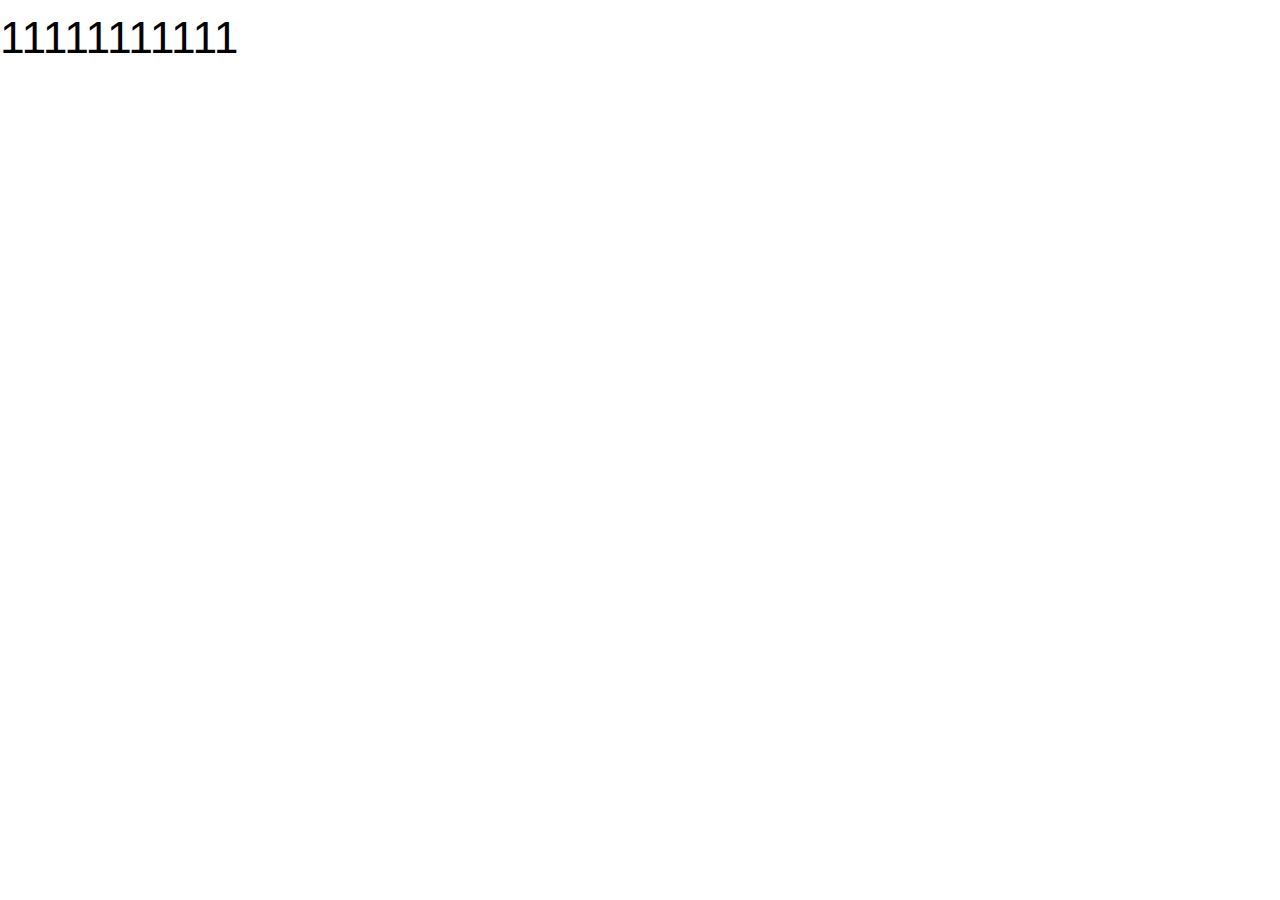
<file: index.html>
<!DOCTYPE html>
<html lang="en">
    <head>
        <meta charset="UTF-8">
        <meta name="viewport" content="width=device-width, initial-scale=1.0, maximum-scale=1.0, user-scalable=0">
        <title>第十四届陆家嘴论坛（2022）</title>
        <include file="Lujiazui:header" />
        <link rel="stylesheet" href="./assets/css/index.css">
    </head>
<body>
    <div>11111111111</div>
    <script src="./lib/jquery.min.js" type="text/javascript"></script>
    <script src="./assets/js/index.js" type="text/javascript"></script>
</body>
</html>
</file>
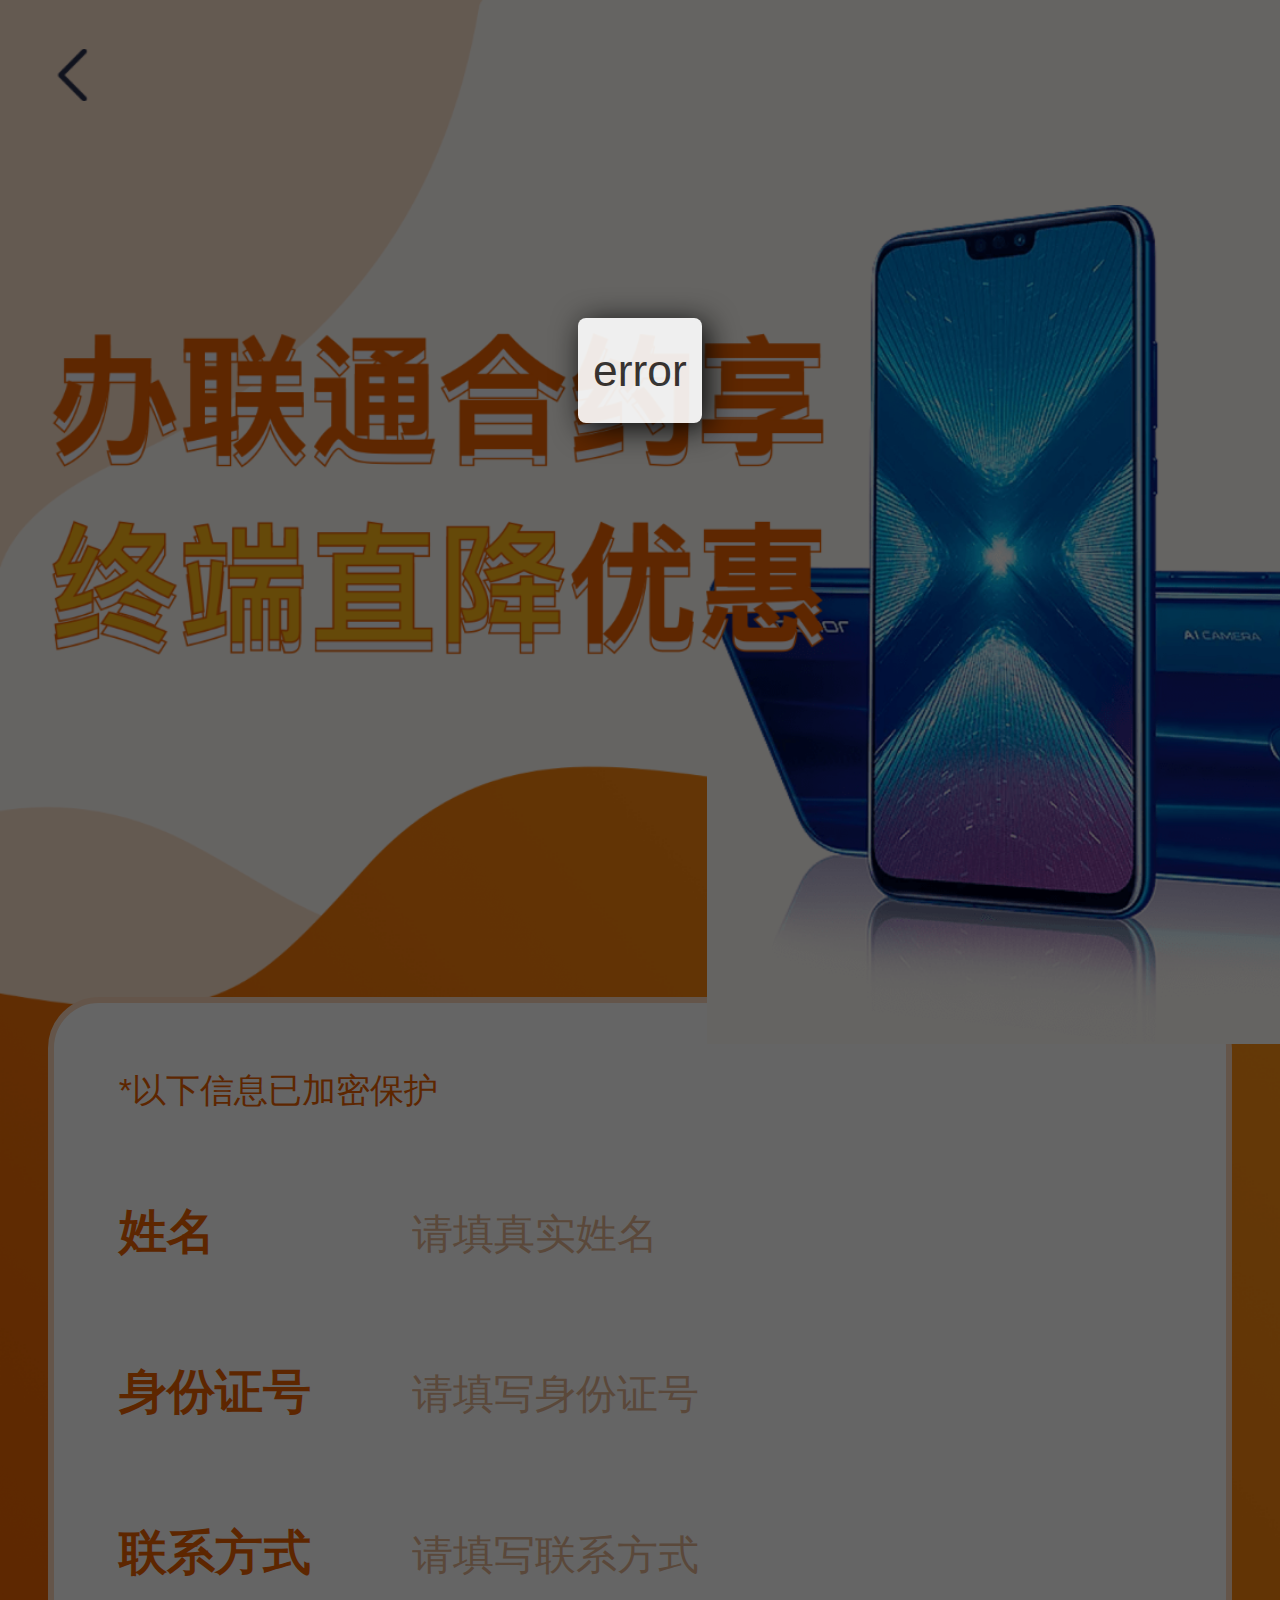
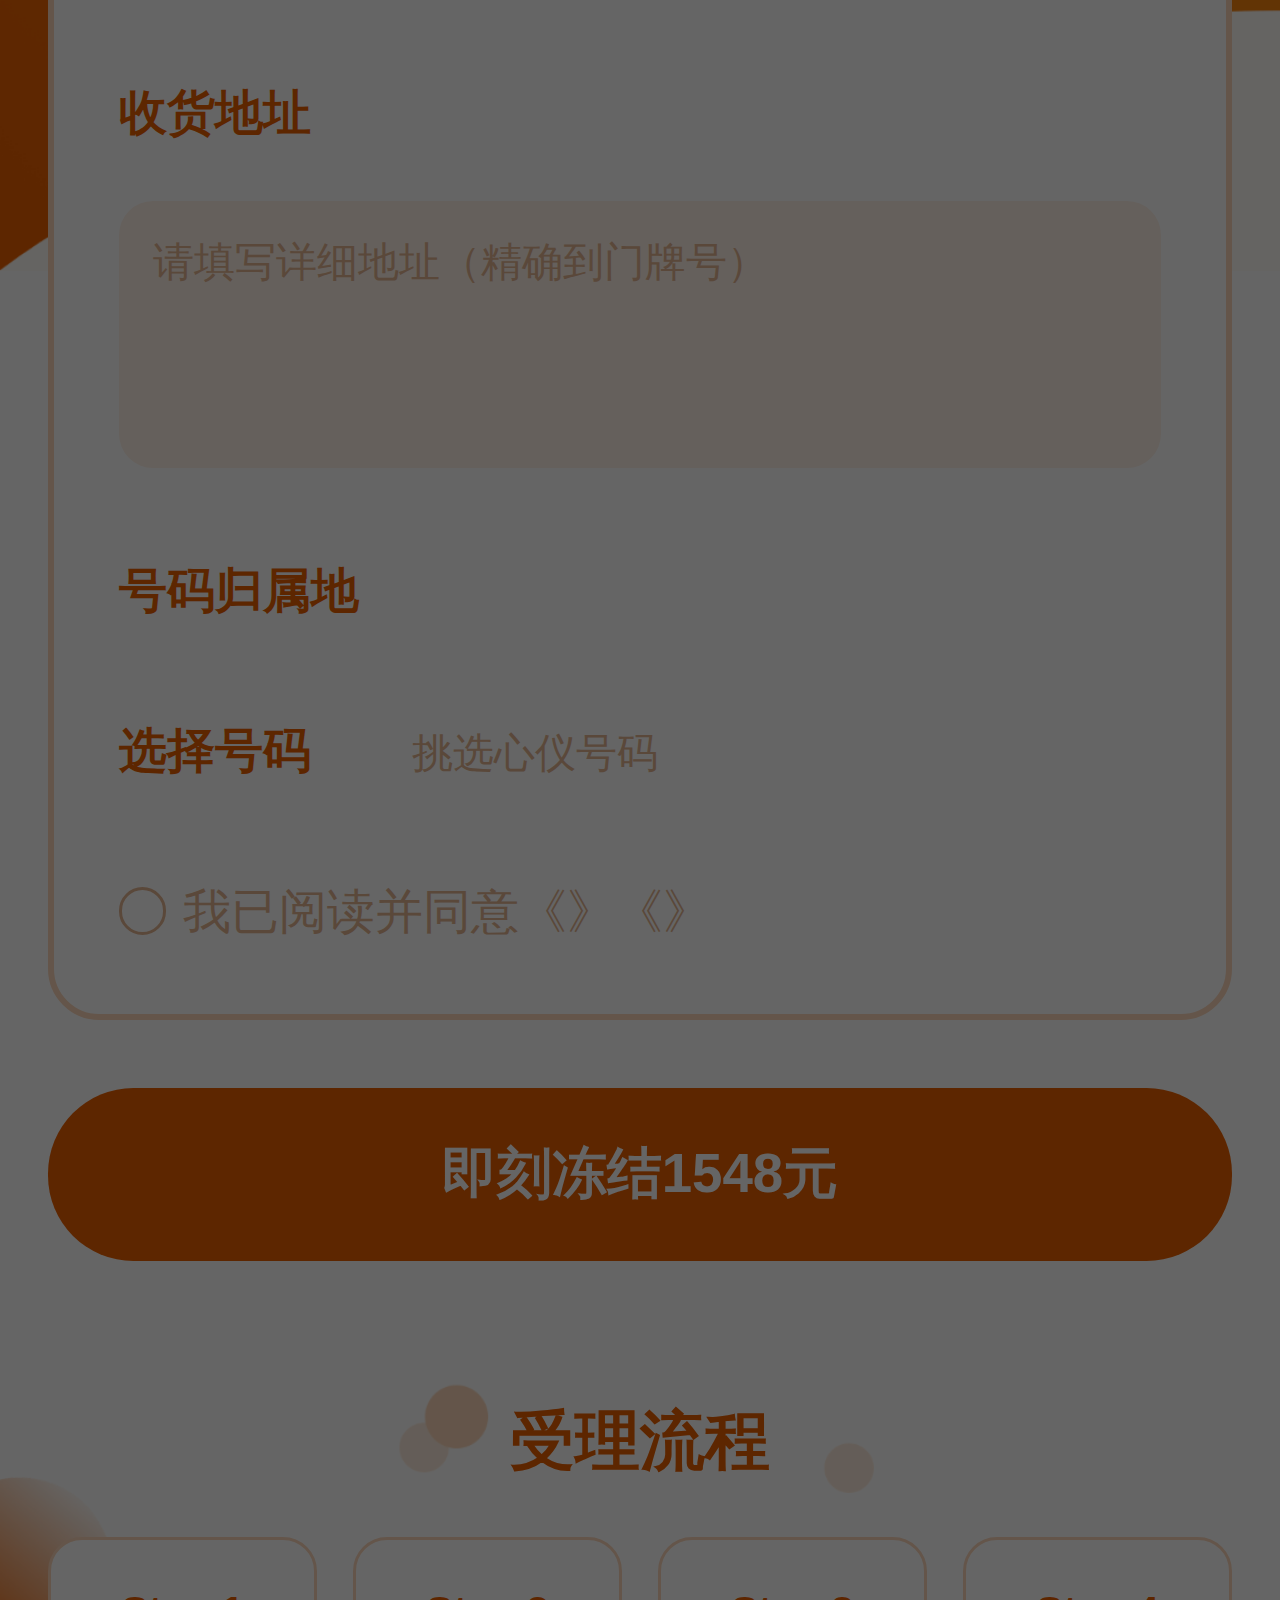
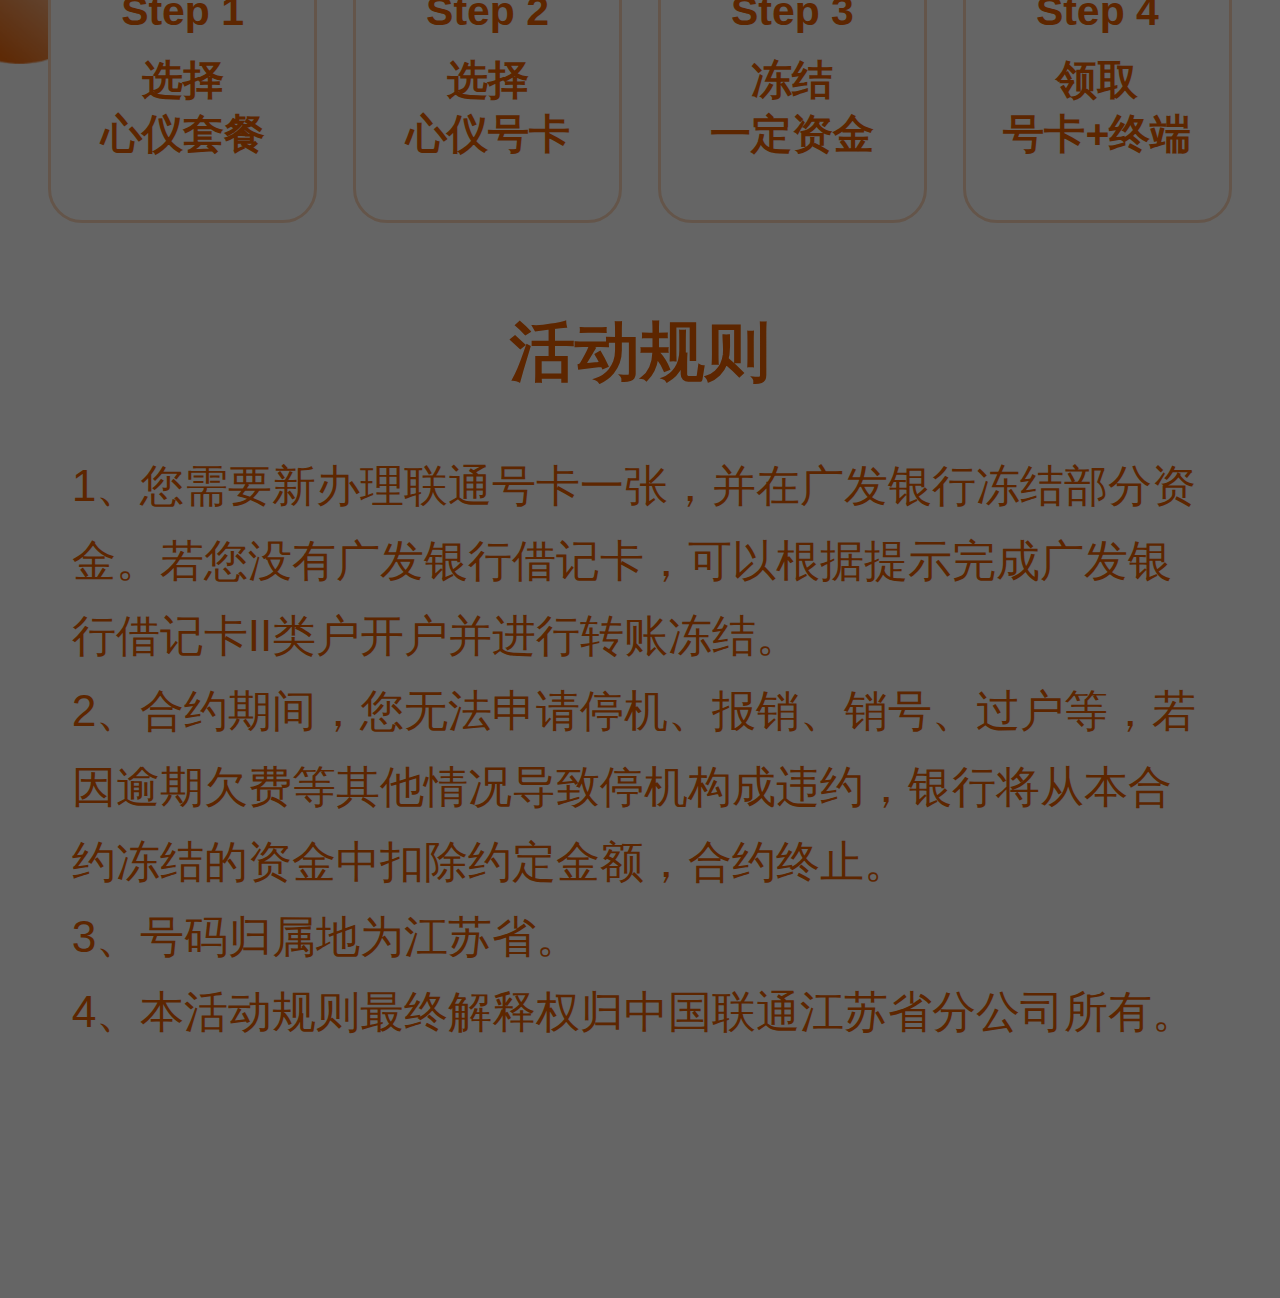
<file: main.html>
<!DOCTYPE html>
<html lang="en">
    <head>
        <meta charset="UTF-8">
        <meta name="viewport" content="width=device-width, initial-scale=1.0, maximum-scale=1.0, user-scalable=0">
        <title>江苏联通&广发银行保证金</title>
        <link rel="stylesheet" href="./lib/swiper/swiper-bundle.min.css">
        <link rel="stylesheet" href="./lib/jquery-msg/jquery.msg.css">
        <link rel="stylesheet" href="./assets/css/index.css">
    </head>
<body>
    <section class="main-page">
        <nav class="nav-tool">
            <i class="nav-tool__icon"></i>
            <!-- <span class="nav-tool__text">订单查询</span> -->
        </nav>
        <div class="main-page__header">
            <div class="main-page__header-container">
                <img src="./assets/img/title-bg.png" class="main-page__header-imgs-title" />
                <img src="./assets/img/header-mobile.png" class="main-page__header-imgs-mobile" />
                <div class="swiper">
                    <div class="swiper-wrapper"></div>
                    <div class="swiper-pagination"></div>
                </div>
            </div>
            <div class="main-page__header-imgs">
                <img src="./assets/img/header-bg.png" class="main-page__header-imgs-bg" />
            </div>
        </div>
        <form class="main-page__body-form">
            <div class="main-page__body">
                <p class="main-page__body-msg">*以下信息已加密保护</p>
                <div class="main-page__body-form-list">
                    <div class="main-page__body-form-row">
                        <label class="main-page__body-form-label">姓名</label>
                        <div class="main-page__body-form-wrap">
                            <input type="text" placeholder="请填真实姓名" class="main-page__body-form-input" />
                        </div>
                    </div>
                    <div class="main-page__body-form-row">
                        <label class="main-page__body-form-label">身份证号</label>
                        <div class="main-page__body-form-wrap">
                            <input type="text" placeholder="请填写身份证号" class="main-page__body-form-input" />
                        </div>
                    </div>
                    <div class="main-page__body-form-row">
                        <label class="main-page__body-form-label">联系方式</label>
                        <div class="main-page__body-form-wrap">
                            <input type="text" placeholder="请填写联系方式" class="main-page__body-form-input" />
                        </div>
                    </div>
                    <div class="main-page__body-form-row mb-1">
                        <label class="main-page__body-form-label">收货地址</label>
                        <div class="main-page__body-form-wrap">
                            <div class="main-page__body-address 2rd">

                            </div>
                        </div>
                    </div>
                    <div class="main-page__body-form-row">
                        <textarea class="main-page__body-form-textarea" placeholder="请填写详细地址（精确到门牌号）"></textarea>
                    </div>
                    <div class="main-page__body-form-row">
                        <label class="main-page__body-form-label">号码归属地</label>
                        <div class="main-page__body-form-wrap">
                        </div>
                    </div>
                    <div class="main-page__body-form-row">
                        <label class="main-page__body-form-label">选择号码</label>
                        <div class="main-page__body-form-wrap">
                            <input type="text" placeholder="挑选心仪号码" class="main-page__body-form-input" />
                        </div>
                    </div>
                    <div class="main-page__body-form-row">
                        <div class="main-page__body-agreement">
                            <input type="radio" name="type" id="agreement" />
                            <label for="agreement">我已阅读并同意《》《》</label>
                        </div>
                    </div>
                </div>
            </div>
            <div class="main-page__body-form-submit">
                <button type="button">即刻冻结1548元</button>
            </div>
        </form>
        <div class="main-page__footer">
            <div class="main-page__footer-item mb-2">
                <h2 class="main-page__footer-title">受理流程</h2>
                <div class="main-page__footer-process-list">
                    <dl class="main-page__footer-process-item">
                        <dt>Step 1</dt>
                        <dd>
                            <span>选择</span>
                            <span>心仪套餐</span>
                        </dd>
                    </dl>
                    <dl class="main-page__footer-process-item">
                        <dt>Step 2</dt>
                        <dd>
                            <span>选择</span>
                            <span>心仪号卡</span>
                        </dd>
                    </dl>
                    <dl class="main-page__footer-process-item">
                        <dt>Step 3</dt>
                        <dd>
                            <span>冻结</span>
                            <span>一定资金</span>
                        </dd>
                    </dl>
                    <dl class="main-page__footer-process-item">
                        <dt>Step 4</dt>
                        <dd>
                            <span>领取</span>
                            <span>号卡+终端</span>
                        </dd>
                    </dl>
                </div>
            </div>
            <div class="main-page__footer-item">
                <h2 class="main-page__footer-title">活动规则</h2>
                <div class="main-page__footer-section">
                    <p>1、您需要新办理联通号卡一张，并在广发银行冻结部分资 金。若您没有广发银行借记卡，可以根据提示完成广发银 行借记卡II类户开户并进行转账冻结。</p>
                    <p>2、合约期间，您无法申请停机、报销、销号、过户等，若 因逾期欠费等其他情况导致停机构成违约，银行将从本合 约冻结的资金中扣除约定金额，合约终止。</p>
                    <p>3、号码归属地为江苏省。</p>
                    <p>4、本活动规则最终解释权归中国联通江苏省分公司所有。</p>
                </div>
            </div>
        </div>
    </section>
    <script src="./lib/jquery.min.js" type="text/javascript"></script>
    <script src="./lib/jquery-msg/jquery.center.min.js" type="text/javascript"></script>
    <script src="./lib/jquery-msg/jquery.msg.min.js" type="text/javascript"></script>
    <script src="./lib/swiper/swiper-bundle.min.js" type="text/javascript"></script>
    <script src="./assets/js/index.js" type="text/javascript"></script>
</body>
</html>
</file>
<file: assets/css/index.css>
@charset "UTF-8";
.mb-0 {
  margin-bottom: 0vw !important;
}

.mb-1 {
  margin-bottom: 4vw !important;
}

.mb-2 {
  margin-bottom: 6.6666666667vw !important;
}

html, body {
  margin: 0;
  padding: 0;
  font-size: 3.4666666667vw;
  line-height: 5.8666666667vw;
  font-family: PingFangSC, "PingFangSC-Semibold", "Microsoft YaHei", arial, STHeiti, "宋体";
}

/* reset style start */
img {
  width: 100%;
  display: block;
}

p, dl, dd, h2 {
  padding: 0;
  margin: 0;
}

input[type=text],
input[type=radio],
textarea {
  padding: 0;
  margin: 0;
  resize: none;
}

/* reset style end */
/* test css start */
.index-page {
  position: relative;
}

.qrcode {
  position: absolute;
  right: 9%;
  bottom: 3%;
  width: 18%;
}

/* test css end */
.main-page__header-imgs {
  position: absolute;
  left: 0;
  top: 0;
  width: 100%;
  z-index: 1;
}
.main-page__header-imgs-bg {
  position: absolute;
  left: 0;
  top: 0;
  width: 100%;
}
.main-page .swiper {
  overflow: initial;
}
.main-page__header-container {
  position: relative;
  z-index: 2;
  padding-top: 50.6666666667vw;
}
.main-page__header-container .main-page__header-imgs-mobile {
  position: absolute;
  right: 0;
  top: 4.2666666667vw;
  width: 44.8vw;
  z-index: 3;
}
.main-page__header-container .main-page__header-imgs-title {
  position: absolute;
  left: 3.7333333333vw;
  top: 11.7333333333vw;
  width: 61.0666666667vw;
  z-index: 4;
}
.main-page__header-container .swiper {
  overflow: initial;
}
.main-page__header-container .swiper-pagination {
  bottom: -8vw;
}
.main-page__header-container .swiper-pagination .swiper-pagination-bullet {
  width: 1.0666666667vw;
  height: 1.0666666667vw;
  background-color: #FBD7BB;
  opacity: 1;
}
.main-page__header-container .swiper-pagination .swiper-pagination-bullet-active {
  width: 1.8666666667vw;
  background-color: #F5F6FF;
  border-radius: 0.5333333333vw;
}
.main-page__header-container-item {
  width: 84% !important;
  height: 53.8666666667vw;
  background-color: white;
  border-radius: 4vw;
  box-shadow: 0px 0.2666666667vw 3.2vw 0 rgba(91, 108, 221, 0.11);
  transition: 300ms;
  margin: 0 -1.0666666667vw;
  background: url(../img/swiper-item-bg.png) no-repeat center/cover;
  -webkit-transform: translateZ(0) scale(0.84) !important;
  -moz-transform: translateZ(0) scale(0.84) !important;
  -ms-transform: translateZ(0) scale(0.84) !important;
  -o-transform: translateZ(0) scale(0.84) !important;
  transform: translateZ(0) scale(0.84) !important;
  display: -webkit-box;
  display: -moz-box;
  display: -ms-flexbox;
  display: -webkit-flex;
  display: flex;
  -webkit-box-pack: center;
  -moz-justify-content: center;
  -ms-flex-pack: center;
  box-pack: center;
  -webkit-justify-content: center;
  justify-content: center;
  -webkit-box-align: center;
  -ms-flex-align: center;
  -webkit-align-items: center;
  align-items: center;
}
.main-page__header-container-bank {
  position: absolute;
  left: 4vw;
  bottom: 3.2vw;
  width: 38.9333333333vw;
  height: 7.7333333333vw;
  background: url(../img/bank-logo.png) no-repeat center/cover;
  z-index: 1;
}
.main-page__header-container-mark {
  position: absolute;
  left: 2.6666666667vw;
  top: 1.0666666667vw;
  font-size: 3.7333333333vw;
  line-height: 5.3333333333vw;
  color: #EC6403;
  z-index: 1;
  font-weight: 600;
}
.main-page__header-container-item.swiper-slide-active, .main-page__header-container .swiper-slide-duplicate-active {
  -webkit-transform: translateZ(0) scale(1) !important;
  -moz-transform: translateZ(0) scale(1) !important;
  -ms-transform: translateZ(0) scale(1) !important;
  -o-transform: translateZ(0) scale(1) !important;
  transform: translateZ(0) scale(1) !important;
}
.main-page__body {
  margin: 0 3.7333333333vw;
  margin-top: 15.4666666667vw;
  padding: 5.0666666667vw;
  border: 0.5333333333vw solid #FBD7BB;
  border-radius: 4vw;
  background-color: white;
  color: #EB6102;
  font-size: 3.7333333333vw;
  position: relative;
  z-index: 1;
  box-sizing: border-box;
}
.main-page__body-msg {
  color: #EB6102;
  font-size: 2.6666666667vw;
  line-height: 3.4666666667vw;
  margin-bottom: 6.4vw;
}
.main-page__body input[type=text], .main-page__body-form-textarea {
  font-size: 3.2vw;
  border: 0;
  outline: none;
  color: #EB6102;
}
.main-page__body input[type=text]::input-placeholder, .main-page__body-form-textarea::input-placeholder {
  color: #E4B693;
}
.main-page__body input[type=text]::-webkit-input-placeholder, .main-page__body-form-textarea::-webkit-input-placeholder {
  color: #E4B693;
}
.main-page__body input[type=text]::-moz-placeholder, .main-page__body-form-textarea::-moz-placeholder {
  color: #E4B693;
}
.main-page__body input[type=text]::-moz-placeholder, .main-page__body-form-textarea::-moz-placeholder {
  color: #E4B693;
}
.main-page__body input[type=text]::-ms-input-placeholder, .main-page__body-form-textarea::-ms-input-placeholder {
  color: #E4B693;
}
.main-page__body-form-textarea {
  background-color: #FFF2E8;
  border-radius: 2.6666666667vw;
  padding: 2.6666666667vw;
  box-sizing: border-box;
  height: 20.8vw;
  -webkit-box-flex: 1;
  -moz-box-flex: 1;
  width: 0;
  -webkit-flex: 1;
  -ms-flex: 1;
  flex: 1;
}
.main-page__body-form-label {
  width: 22.9333333333vw;
  font-weight: bold;
}
.main-page__body-form-wrap {
  -webkit-box-flex: 1;
  -moz-box-flex: 1;
  width: 0;
  -webkit-flex: 1;
  -ms-flex: 1;
  flex: 1;
}
.main-page__body-form-row {
  margin-bottom: 6.6666666667vw;
  display: -webkit-box;
  display: -moz-box;
  display: -ms-flexbox;
  display: -webkit-flex;
  display: flex;
  -webkit-box-align: center;
  -ms-flex-align: center;
  -webkit-align-items: center;
  align-items: center;
}
.main-page__body-form-row:last-child {
  margin-bottom: 0;
}
.main-page__body-agreement {
  display: -webkit-box;
  display: -moz-box;
  display: -ms-flexbox;
  display: -webkit-flex;
  display: flex;
  -webkit-box-align: center;
  -ms-flex-align: center;
  -webkit-align-items: center;
  align-items: center;
}
.main-page__body-agreement input {
  width: 3.7333333333vw;
  height: 3.7333333333vw;
  appearance: none;
  position: relative;
}
.main-page__body-agreement input::before {
  content: "";
  width: 3.7333333333vw;
  height: 3.7333333333vw;
  display: inline-block;
  border-radius: 50%;
  vertical-align: middle;
  position: absolute;
  left: 0;
  top: 0;
  box-sizing: border-box;
  border: 0.2666666667vw solid #E4B693;
}
.main-page__body-agreement input:checked::before {
  border-color: #EB6102;
}
.main-page__body-agreement input::after {
  content: "";
  width: 2.1333333333vw;
  height: 2.1333333333vw;
  text-align: center;
  background: #EB6102;
  border-radius: 50%;
  display: block;
  position: absolute;
  top: 0.8vw;
  left: 0.8vw;
  visibility: hidden;
}
.main-page__body-agreement input:checked::after {
  animation: twinkling 0.4s ease;
  visibility: visible;
}
@keyframes twinkling {
  0% {
    -webkit-transform: scale(0);
    -moz-transform: scale(0);
    -ms-transform: scale(0);
    -o-transform: scale(0);
    transform: scale(0);
  }
  50% {
    -webkit-transform: scale(1.12);
    -moz-transform: scale(1.12);
    -ms-transform: scale(1.12);
    -o-transform: scale(1.12);
    transform: scale(1.12);
  }
  100% {
    -webkit-transform: scale(1);
    -moz-transform: scale(1);
    -ms-transform: scale(1);
    -o-transform: scale(1);
    transform: scale(1);
  }
}
.main-page__body-agreement input:checked + label {
  color: #EB6102;
}
.main-page__body-agreement label {
  color: #E4B693;
  margin-left: 1.3333333333vw;
}
.main-page__body-form-submit {
  margin: 0 3.7333333333vw;
  margin-top: 5.3333333333vw;
  display: -webkit-box;
  display: -moz-box;
  display: -ms-flexbox;
  display: -webkit-flex;
  display: flex;
}
.main-page__body-form-submit button {
  border-radius: 6.6666666667vw;
  background-color: #EB6102;
  line-height: 13.3333333333vw;
  text-align: center;
  font-size: 4.2666666667vw;
  font-weight: 600;
  border: 0;
  color: white;
  -webkit-box-flex: 1;
  -moz-box-flex: 1;
  width: 0;
  -webkit-flex: 1;
  -ms-flex: 1;
  flex: 1;
}
.main-page__footer {
  margin-top: 9.3333333333vw;
  background: url(../img/footer-bg.png) no-repeat center top/contain;
  padding-bottom: 19.4666666667vw;
}
.main-page__footer-item:first-child .main-page__footer-title {
  padding-top: 1.3333333333vw;
}
.main-page__footer-title {
  font-size: 5.0666666667vw;
  line-height: 6.9333333333vw;
  text-align: center;
  font-weight: 600;
  padding-bottom: 4vw;
  color: #EB6102;
}
.main-page__footer-process-list {
  margin: 0 3.7333333333vw;
  display: -webkit-box;
  display: -moz-box;
  display: -ms-flexbox;
  display: -webkit-flex;
  display: flex;
  -webkit-box-pack: justify;
  -moz-justify-content: justify;
  -ms-flex-pack: justify;
  box-pack: justify;
  -webkit-justify-content: space-between;
  justify-content: space-between;
}
.main-page__footer-process-item {
  width: 21.0666666667vw;
  border: 0.2666666667vw solid #FBD7BB;
  color: #EB6102;
  font-weight: bold;
  font-size: 3.2vw;
  border-radius: 2.6666666667vw;
  padding: 4vw 0;
  box-sizing: border-box;
  background-color: white;
  display: -webkit-box;
  display: -moz-box;
  display: -ms-flexbox;
  display: -webkit-flex;
  display: flex;
  -webkit-box-orient: vertical;
  -webkit-box-direction: normal;
  -moz-box-orient: vertical;
  -moz-box-direction: normal;
  flex-direction: column;
  -webkit-flex-direction: column;
}
.main-page__footer-process-item dt {
  margin-bottom: 2.1333333333vw;
  text-align: center;
  line-height: 3.2vw;
}
.main-page__footer-process-item dd span {
  text-align: center;
  display: block;
  line-height: 3.2vw;
  margin-bottom: 1.0666666667vw;
}
.main-page__footer-section {
  margin: 0 5.6vw;
  font-size: 3.4666666667vw;
  color: #EB6102;
}
.main-page__footer-section p {
  line-height: 5.8666666667vw;
}

.nav-tool {
  position: absolute;
  left: 0;
  top: 0;
  height: 11.7333333333vw;
  padding: 0 3.7333333333vw;
  position: relative;
  z-index: 100;
  display: -webkit-box;
  display: -moz-box;
  display: -ms-flexbox;
  display: -webkit-flex;
  display: flex;
  -webkit-box-align: center;
  -ms-flex-align: center;
  -webkit-align-items: center;
  align-items: center;
  -webkit-box-pack: justify;
  -moz-justify-content: justify;
  -ms-flex-pack: justify;
  box-pack: justify;
  -webkit-justify-content: space-between;
  justify-content: space-between;
}
.nav-tool__icon {
  display: inline-block;
  width: 3.7333333333vw;
  height: 4vw;
  background: url(../img/icon/fanhui@3x.png) no-repeat center/cover;
}
.nav-tool__text {
  font-size: 4.2666666667vw;
  font-weight: 600;
  color: #2a314d;
  position: absolute;
  left: 50%;
  top: 50%;
  -webkit-transform: translate(-50%, -50%);
  -moz-transform: translate(-50%, -50%);
  -ms-transform: translate(-50%, -50%);
  -o-transform: translate(-50%, -50%);
  transform: translate(-50%, -50%);
}
</file>
